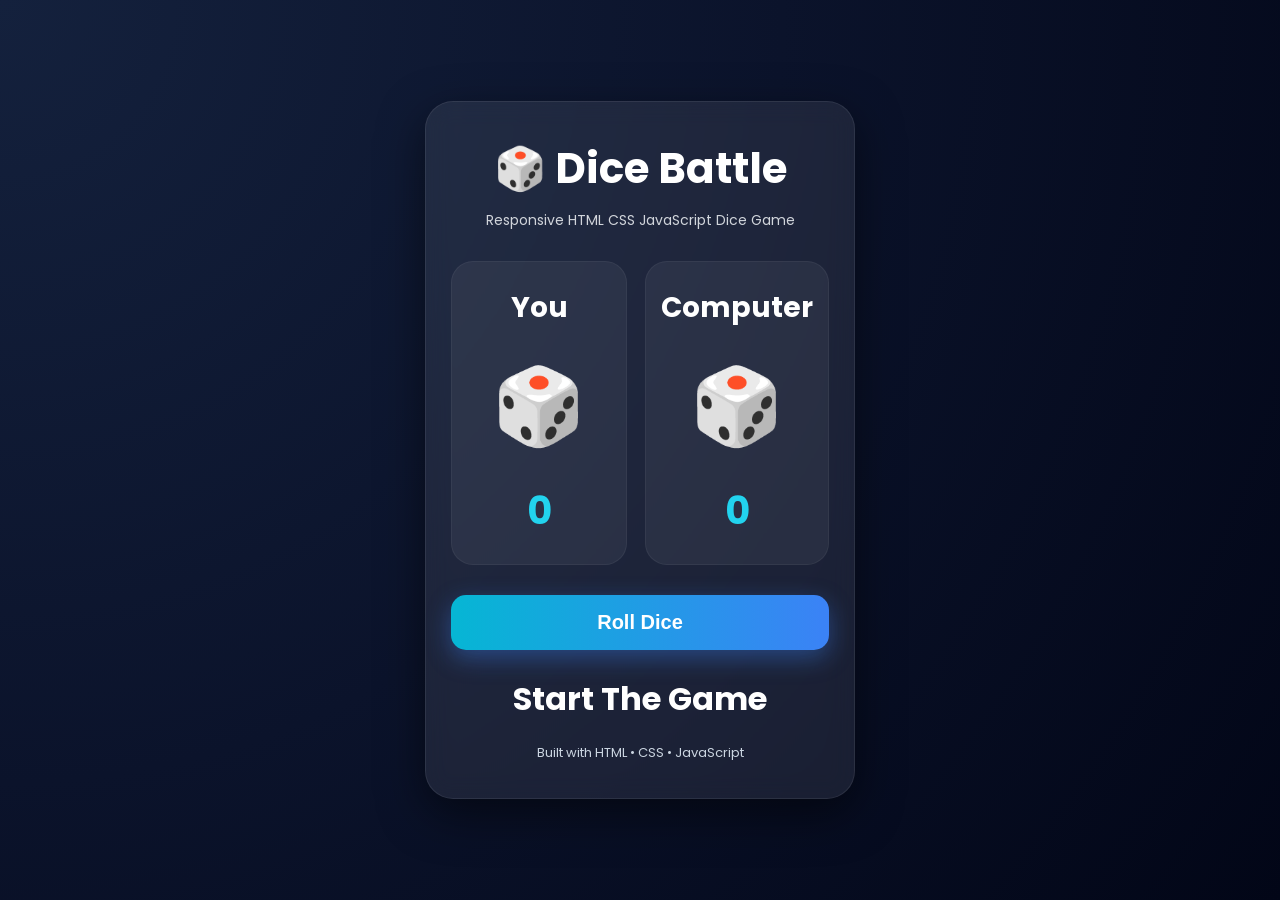
<file: index.html>
<!DOCTYPE html>
<html lang="en">
<head>
  <meta charset="UTF-8" />
  <meta name="viewport" content="width=device-width, initial-scale=1.0"/>

  <title>Dice Battle</title>

  <link rel="stylesheet" href="style.css">

  <link href="https://fonts.googleapis.com/css2?family=Poppins:wght@300;400;500;600;700&display=swap" rel="stylesheet">
</head>

<body>

  <div class="container">

    <h1>🎲 Dice Battle</h1>

    <p class="subtitle">
      Responsive HTML CSS JavaScript Dice Game
    </p>

    <div class="players">

      <!-- Player -->
      <div class="player-box">

        <h2>You</h2>

        <div class="dice" id="playerDice">
          🎲
        </div>

        <div class="score" id="playerScore">
          0
        </div>

      </div>

      <!-- Computer -->
      <div class="player-box">

        <h2>Computer</h2>

        <div class="dice" id="computerDice">
          🎲
        </div>

        <div class="score" id="computerScore">
          0
        </div>

      </div>

    </div>

    <!-- Button -->
    <button id="rollBtn">
      Roll Dice
    </button>

    <!-- Result -->
    <div id="result">
      Start The Game
    </div>

    <div class="footer">
      Built with HTML • CSS • JavaScript
    </div>

  </div>

  <script src="app.js"></script>

</body>
</html>
</file>
<file: style.css>
*{
    margin: 0;
    padding: 0;
    box-sizing: border-box;
}

body{
    font-family: 'Poppins', sans-serif;

    min-height: 100vh;

    display: flex;
    justify-content: center;
    align-items: center;

    background:
    radial-gradient(circle at top left,#14213d,#0b132b,#020617);

    padding: 20px;
}

.container{
    width: 100%;
    max-width: 430px;

    background: rgba(255,255,255,0.08);

    backdrop-filter: blur(12px);

    border-radius: 28px;

    padding: 35px 25px;

    text-align: center;

    border: 1px solid rgba(255,255,255,0.08);

    box-shadow: 0 15px 45px rgba(0,0,0,0.5);
}

h1{
    color: white;

    font-size: 42px;

    font-weight: 700;

    margin-bottom: 10px;
}

.subtitle{
    color: #d1d5db;

    font-size: 14px;

    margin-bottom: 30px;
}

.players{
    display: flex;

    gap: 18px;

    margin-bottom: 30px;
}

.player-box{
    flex: 1;

    background: rgba(255,255,255,0.06);

    border-radius: 22px;

    padding: 25px 15px;

    transition: 0.3s;

    border: 1px solid rgba(255,255,255,0.05);
}

.player-box:hover{
    transform: translateY(-6px);

    background: rgba(255,255,255,0.09);
}

.player-box h2{
    color: white;

    margin-bottom: 20px;

    font-size: 28px;
}

.dice{
    font-size: 75px;

    margin-bottom: 20px;

    animation: bounce 2s infinite ease-in-out;
}

@keyframes bounce{

    0%{
        transform: translateY(0);
    }

    50%{
        transform: translateY(-8px);
    }

    100%{
        transform: translateY(0);
    }

}

.score{
    color: #22d3ee;

    font-size: 38px;

    font-weight: 700;
}

button{
    width: 100%;

    padding: 16px;

    border: none;

    border-radius: 15px;

    background: linear-gradient(90deg,#06b6d4,#3b82f6);

    color: white;

    font-size: 20px;

    font-weight: 600;

    cursor: pointer;

    transition: 0.3s;

    margin-bottom: 25px;

    box-shadow: 0 8px 25px rgba(59,130,246,0.4);
}

button:hover{
    transform: scale(1.03);

    box-shadow: 0 10px 30px rgba(59,130,246,0.6);
}

#result{
    color: white;

    font-size: 32px;

    font-weight: 700;

    margin-bottom: 20px;

    min-height: 45px;
}

.footer{
    color: #cbd5e1;

    font-size: 13px;
}

/* Responsive */

@media(max-width:500px){

    .players{
        flex-direction: column;
    }

    h1{
        font-size: 34px;
    }

    .dice{
        font-size: 65px;
    }

    .player-box h2{
        font-size: 24px;
    }

    .score{
        font-size: 34px;
    }

    button{
        font-size: 18px;
    }

    #result{
        font-size: 26px;
    }

}
</file>
<file: Dice Game/style.css>
*{
    margin: 0;
    padding: 0;
    box-sizing: border-box;
}

body{
    font-family: 'Poppins', sans-serif;

    min-height: 100vh;

    display: flex;
    justify-content: center;
    align-items: center;

    background:
    radial-gradient(circle at top left,#14213d,#0b132b,#020617);

    padding: 20px;
}

.container{
    width: 100%;
    max-width: 430px;

    background: rgba(255,255,255,0.08);

    backdrop-filter: blur(12px);

    border-radius: 28px;

    padding: 35px 25px;

    text-align: center;

    border: 1px solid rgba(255,255,255,0.08);

    box-shadow: 0 15px 45px rgba(0,0,0,0.5);
}

h1{
    color: white;

    font-size: 42px;

    font-weight: 700;

    margin-bottom: 10px;
}

.subtitle{
    color: #d1d5db;

    font-size: 14px;

    margin-bottom: 30px;
}

.players{
    display: flex;

    gap: 18px;

    margin-bottom: 30px;
}

.player-box{
    flex: 1;

    background: rgba(255,255,255,0.06);

    border-radius: 22px;

    padding: 25px 15px;

    transition: 0.3s;

    border: 1px solid rgba(255,255,255,0.05);
}

.player-box:hover{
    transform: translateY(-6px);

    background: rgba(255,255,255,0.09);
}

.player-box h2{
    color: white;

    margin-bottom: 20px;

    font-size: 28px;
}

.dice{
    font-size: 75px;

    margin-bottom: 20px;

    animation: bounce 2s infinite ease-in-out;
}

@keyframes bounce{

    0%{
        transform: translateY(0);
    }

    50%{
        transform: translateY(-8px);
    }

    100%{
        transform: translateY(0);
    }

}

.score{
    color: #22d3ee;

    font-size: 38px;

    font-weight: 700;
}

button{
    width: 100%;

    padding: 16px;

    border: none;

    border-radius: 15px;

    background: linear-gradient(90deg,#06b6d4,#3b82f6);

    color: white;

    font-size: 20px;

    font-weight: 600;

    cursor: pointer;

    transition: 0.3s;

    margin-bottom: 25px;

    box-shadow: 0 8px 25px rgba(59,130,246,0.4);
}

button:hover{
    transform: scale(1.03);

    box-shadow: 0 10px 30px rgba(59,130,246,0.6);
}

#result{
    color: white;

    font-size: 32px;

    font-weight: 700;

    margin-bottom: 20px;

    min-height: 45px;
}

.footer{
    color: #cbd5e1;

    font-size: 13px;
}

/* Responsive */

@media(max-width:500px){

    .players{
        flex-direction: column;
    }

    h1{
        font-size: 34px;
    }

    .dice{
        font-size: 65px;
    }

    .player-box h2{
        font-size: 24px;
    }

    .score{
        font-size: 34px;
    }

    button{
        font-size: 18px;
    }

    #result{
        font-size: 26px;
    }

}
</file>
